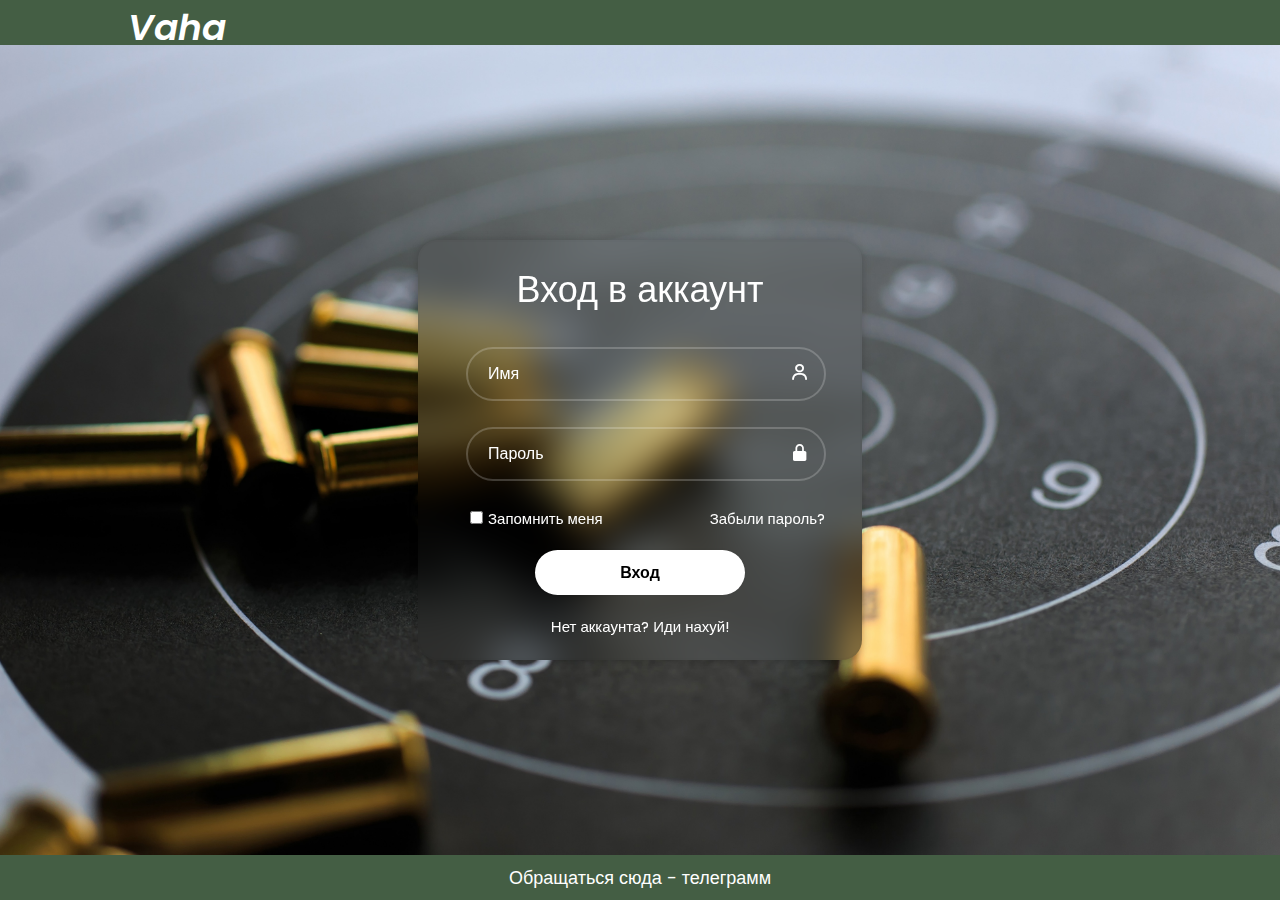
<file: index.html>
<!DOCTYPE html>
<html lang="en">
<head>
    <meta charset="UTF-8">
    <meta name="viewport" content="width=device-width, initial-scale=1.0">
    <title>Shooting Portal</title>
    <link rel="stylesheet" href="index.css">
    <link href='https://unpkg.com/boxicons@2.1.4/css/boxicons.min.css' rel='stylesheet'>
</head>
<body>
    <header class="logotip">
        <p>Vaha</p>
    </header>
    <div class="register">
        <div class="wrapper">
            <form action="">
                <h1>Вход в аккаунт</h1>
                <div class="input-box">
                    <input type="text" placeholder="Имя" required>
                    <i class='bx bx-user'></i>
                </div>
                <div class="input-box">
                    <input type="text" placeholder="Пароль" required>
                    <i class='bx bxs-lock-alt' ></i>
                </div>
                <div class="remember">
                    <label for=""><input type="checkbox">Запомнить меня</label>
                    <a href="https://t.me/w_33haa" target="_blank">Забыли пароль?</a>
                </div>
                <button type="submit" class="btn">Вход</button>
                <div class="register-link">
                    <p>Нет аккаунта? <a href="https://t.me/w_33haa" target="_blank">Иди нахуй!</a></p>
                </div>    
            </form>
        </div>
    </div>
    <footer>
        <div class="help logotip">
            <h1>Обращаться сюда - <a style="color: #fff;" href="https://t.me/w_33haa" target="_blank">телеграмм</a></h1>
        </div>
    </footer>
</body>
</html>
</file>
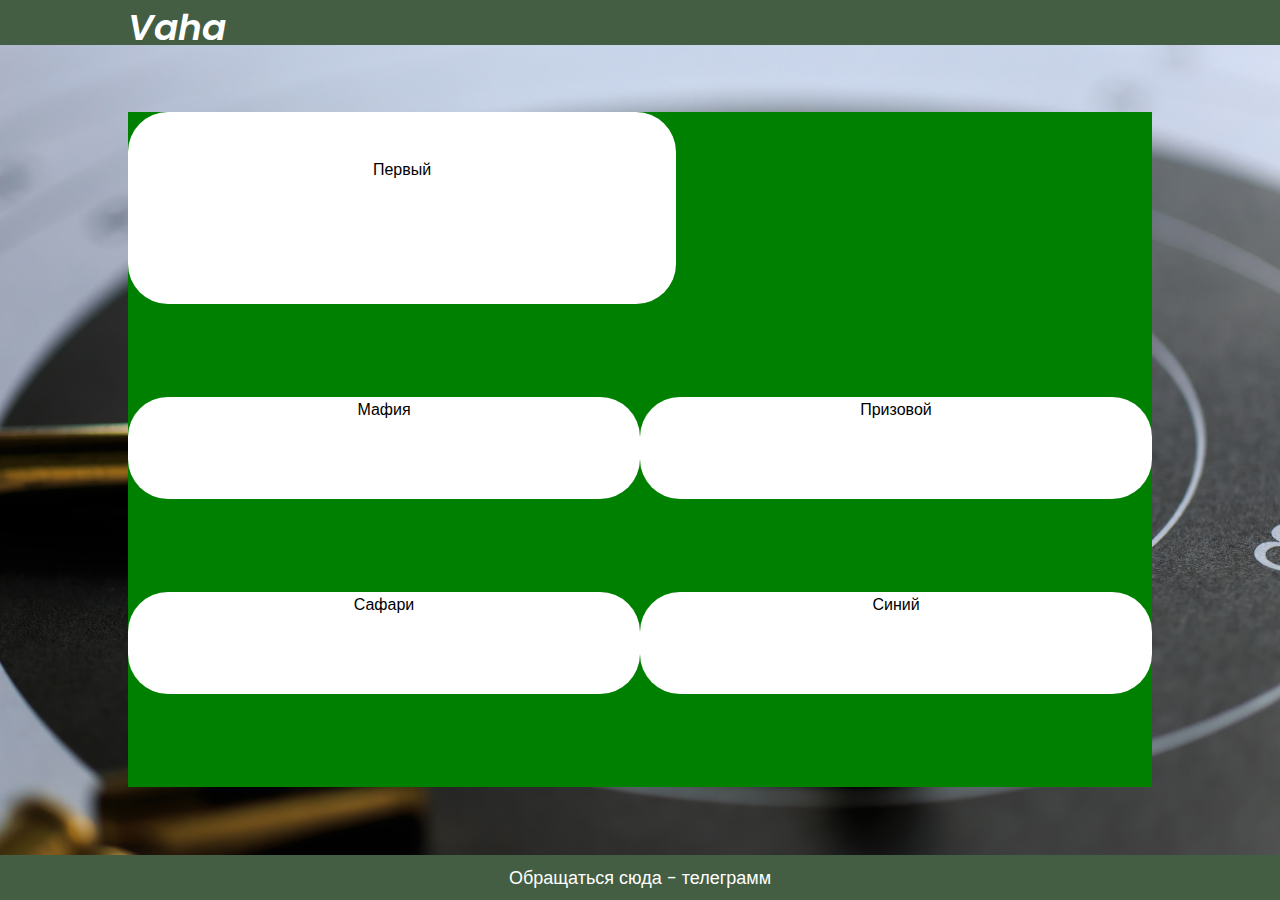
<file: worker.html>
<!DOCTYPE html>
<html lang="en">
<head>
    <meta charset="UTF-8">
    <meta name="viewport" content="width=device-width, initial-scale=1.0">
    <title>Shooting Portal</title>
    <link rel="stylesheet" href="index.css">
</head>
<body>
    <header class="logotip">
        <p>Vaha</p>
    </header>
    <div class="register">
        <div class="shooting">
            <div class="first">
                <p>Первый</p>
            </div>
            <div class="second">
                <p>Мафия</p>
            </div>
            <div class="third">
                <p>Призовой</p>
            </div>
            <div class="fourth">
                <p>Сафари</p>
            </div>
            <div class="fifth">
                <p>Синий</p>
            </div>
        </div>
    </div>
    <footer>
        <div class="help logotip">
            <h1>Обращаться сюда - <a style="color: #fff;" href="https://t.me/w_33haa" target="_blank">телеграмм</a></h1>
        </div>
    </footer>
</body>
</html>
</file>
<file: index.css>
@import url('https://fonts.googleapis.com/css2?family=Poppins:ital,wght@0,100;0,200;0,300;0,400;0,500;0,600;0,700;0,800;0,900;1,100;1,200;1,300;1,400;1,500;1,600;1,700;1,800;1,900&display=swap');

* {
    margin: 0;
    padding: 0;
    font-family: 'Poppins', sans-serif;
    font-weight: 400;
}

a {
    text-decoration: none;
}

img {
    max-width: 100%;
}

/*голова*/

.logotip {
    background-color: rgba(11, 45, 11, 0.766);
    height: 5vh;
}

.logotip p {
    margin-left: 10%;
    font-weight: 600;
    color: #fff;
    font-size: 4vh;
    font-style: italic;
}

.logotip h1 {
    font-weight: 400;
    color: #fff;
    font-size: 2vh;
    text-align: center;
    padding-top: 1vh;
}

/*Меню входа*/

.wrapper a {
    color: #fff;
    transition: all 500ms ease;
}

.wrapper a:hover {
    text-decoration: underline;
    cursor: pointer;
    color: red;
}

.register {
    display: flex;
    justify-content: center;
    align-items: center;
    min-height: 89.99vh;
    background-image: url('fon1.jpg');
    background-size: cover;
    background-position: center;
    box-sizing: border-box;
}

.wrapper {
    width: 420px;
    background: transparent;
    border: 2px solid rgb(0, 0, 0, .01);
    backdrop-filter: blur(20px);
    box-shadow: 0 0 10px rgba(0, 0, 0, .2);
    color:#fff;
    border-radius: 20px;
    padding: 20px 10px;
}

.wrapper h1 {
    font-size: 36px;
    text-align: center;
}

.wrapper .input-box {
    width: 100%;
    height: 50px;
    margin: 30px 0;
    position: relative;
}

.input-box input {
    width: 80%;
    height: 80%;
    background: transparent;
    border: none;
    outline: none;
    border: 2px solid rgb(255,255,255,.2);
    border-radius: 40px;
    font-size: 16px;
    color: #fff;
    padding: 5px 0px 5px 20px;
    position: absolute;
    left: 4vh;
}

.input-box input::placeholder {
    color: #fff;
}

.input-box i {
    position: absolute;
    right: 40px;
    top: 50%;
    transform: translateY(-50%);
    font-size: 20px;
}

.wrapper .remember {
    display: flex;
    justify-content: space-between;
    font-size: 15px;
    margin: 20px 25px 20px 35px;
}

.remember label input {
    accent-color: #fff;
    margin: 0px 5px;
}

.wrapper .btn {
    width: 50%;
    height: 45px;
    background: #fff;
    border: none;
    outline: none;
    border-radius: 40px;
    box-shadow: 0 0 10px rgb(0, 0, 0, .01);
    cursor: pointer;
    font-size: 16px;
    color: #000;
    font-weight: 600;
    margin-left: 25%;
}


.wrapper .register-link {
    margin-top: 20px;
    font-size: 15px;
    text-align: center;
}

@media (max-width: 992px) {
    .wrapper {
        width: 320px;
        background: transparent;
        border: 2px solid rgb(0, 0, 0, .01);
        backdrop-filter: blur(20px);
        box-shadow: 0 0 10px rgba(0, 0, 0, .2);
        color:#fff;
        border-radius: 20px;
        padding: 20px 10px;
    }
}

/*Выбор тира для работников*/

.shooting {
    width: 80%;
    height: 75vh;
    margin: 0 auto;
    background: green;
    text-align: center;
    display: flex;
    flex-wrap: wrap;
    justify-content: space-between;
}

.first {
    width: 50%;
    height: 15%;
    background: #fff;
    border: none;
    outline: none;
    border-radius: 40px;
    font-size: 16px;
    color: #000;
    font-weight: 600;
    padding: 5vh 2vh;

}

.second {
    width: 50%;
    height: 15%;
    background: #fff;
    border: none;
    outline: none;
    border-radius: 40px;
    font-size: 16px;
    color: #000;
    font-weight: 600;
}

.third {
    width: 50%;
    height: 15%;
    background: #fff;
    border: none;
    outline: none;
    border-radius: 40px;
    font-size: 16px;
    color: #000;
    font-weight: 600;
}

.fourth {
    width: 50%;
    height: 15%;
    background: #fff;
    border: none;
    outline: none;
    border-radius: 40px;
    font-size: 16px;
    color: #000;
    font-weight: 600;
}

.fifth {
    width: 50%;
    height: 15%;
    background: #fff;
    border: none;
    outline: none;
    border-radius: 40px;
    font-size: 16px;
    color: #000;
    font-weight: 600;
}
</file>
